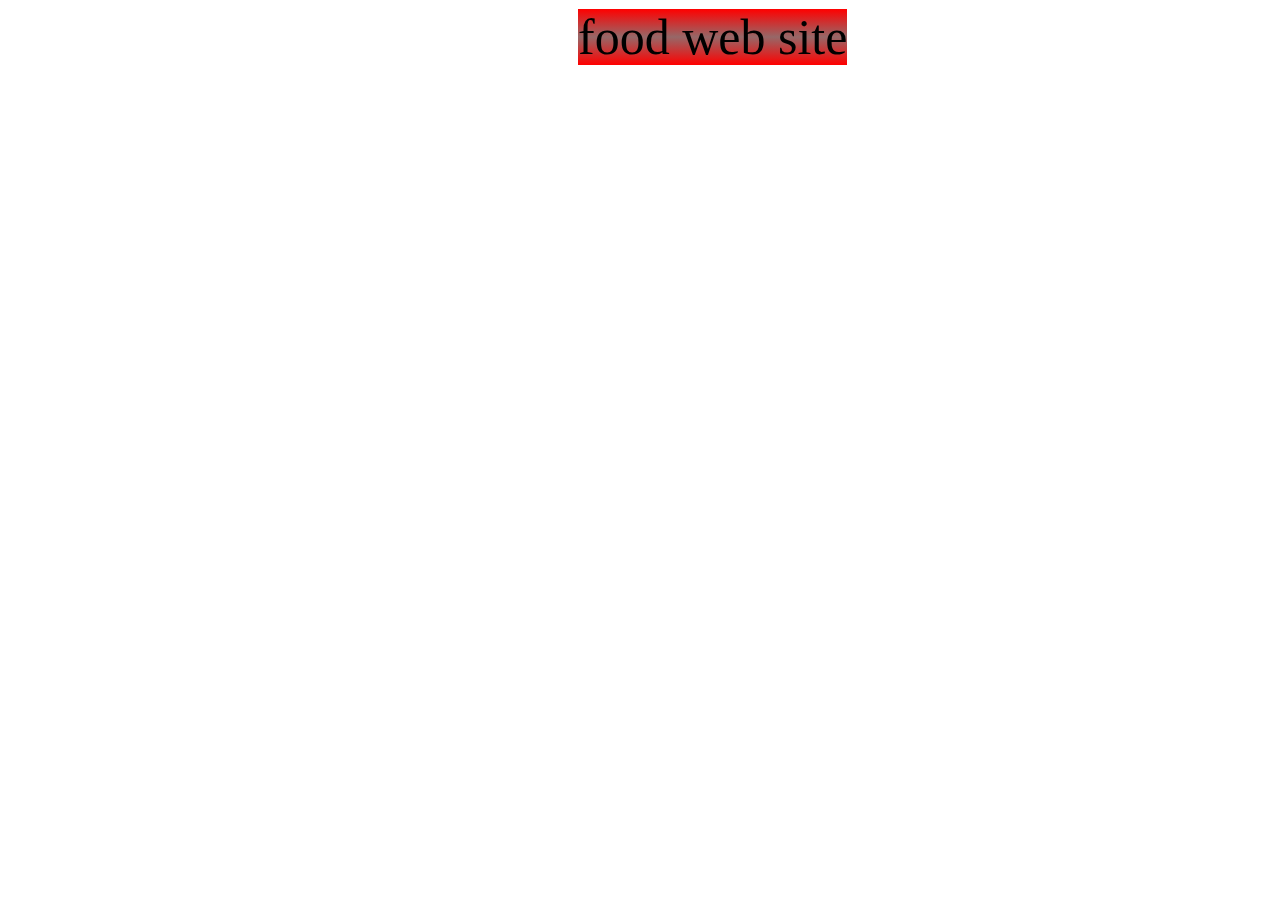
<file: index.html>
<!DOCTYPE html>
<html lang="en">
<head>
    <meta charset="UTF-8">
    <meta http-equiv="X-UA-Compatible" content="IE=edge">
    <meta name="viewport" content="width=device-width, initial-scale=1.0">
    <title>Document</title>
    <style>
        boby{
            margin: 0;

        }
        ul{
            color: black;
            font-family: cursive;
            display: contents;
            
        }
        a{
            text-decoration: none;
            color: black;
            font-size: 50px;
             margin-left: 570px;
             /* height: 70px;
             width: 70px; */
             background: linear-gradient(red , rgb(150, 104, 104),red);
             margin-top: 170px;


        }
    </style>
</head>
<body>
    <ul><li>
        <a href="food web page/foodweb.html" target="_blank" > food web site</a>
    </li>


</ul>
    
</body>
</html>
</file>
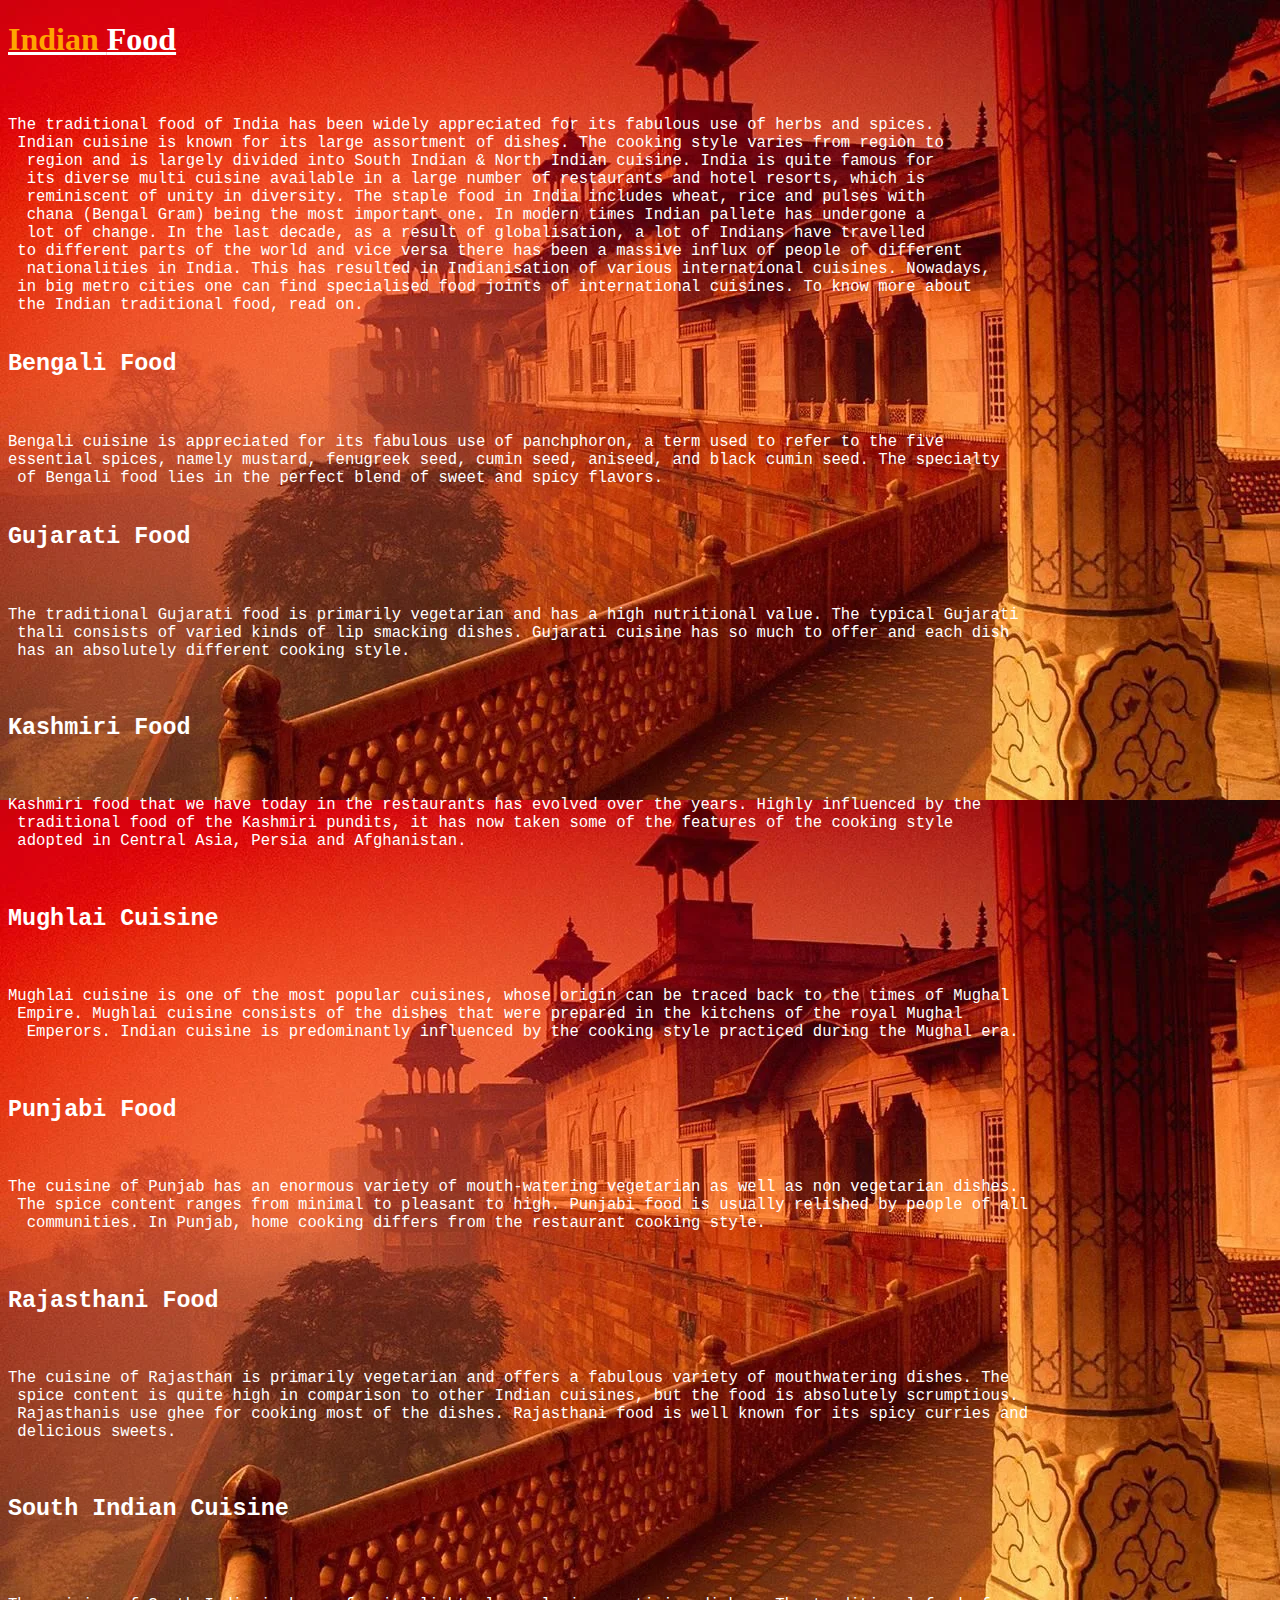
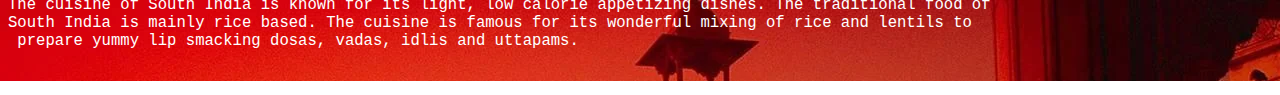
<file: food web page/about.html>
<!DOCTYPE html>
<html lang="en">
<head>
    <meta charset="UTF-8">
    <meta http-equiv="X-UA-Compatible" content="IE=edge">
    <meta name="viewport" content="width=device-width, initial-scale=1.0">
    <title>Document</title>
</head>
<body align="left" width="50%" background="assets/images/indian culture 2.jpg" text="white"> 
    <h1><u><font color="orange"> Indian </font>Food </u></h1>
    <pre><big>
        
The traditional food of India has been widely appreciated for its fabulous use of herbs and spices.
 Indian cuisine is known for its large assortment of dishes. The cooking style varies from region to
  region and is largely divided into South Indian & North Indian cuisine. India is quite famous for 
  its diverse multi cuisine available in a large number of restaurants and hotel resorts, which is 
  reminiscent of unity in diversity. The staple food in India includes wheat, rice and pulses with 
  chana (Bengal Gram) being the most important one. In modern times Indian pallete has undergone a 
  lot of change. In the last decade, as a result of globalisation, a lot of Indians have travelled
 to different parts of the world and vice versa there has been a massive influx of people of different
  nationalities in India. This has resulted in Indianisation of various international cuisines. Nowadays,
 in big metro cities one can find specialised food joints of international cuisines. To know more about 
 the Indian traditional food, read on.

<h2>Bengali Food</h2>

Bengali cuisine is appreciated for its fabulous use of panchphoron, a term used to refer to the five 
essential spices, namely mustard, fenugreek seed, cumin seed, aniseed, and black cumin seed. The specialty
 of Bengali food lies in the perfect blend of sweet and spicy flavors. 
 
<h2>Gujarati Food</h2>

The traditional Gujarati food is primarily vegetarian and has a high nutritional value. The typical Gujarati
 thali consists of varied kinds of lip smacking dishes. Gujarati cuisine has so much to offer and each dish
 has an absolutely different cooking style. 

 <h2>Kashmiri Food</h2>

Kashmiri food that we have today in the restaurants has evolved over the years. Highly influenced by the
 traditional food of the Kashmiri pundits, it has now taken some of the features of the cooking style 
 adopted in Central Asia, Persia and Afghanistan. 


<h2>Mughlai Cuisine</h2>

Mughlai cuisine is one of the most popular cuisines, whose origin can be traced back to the times of Mughal
 Empire. Mughlai cuisine consists of the dishes that were prepared in the kitchens of the royal Mughal
  Emperors. Indian cuisine is predominantly influenced by the cooking style practiced during the Mughal era.


<h2>Punjabi Food</h2>

The cuisine of Punjab has an enormous variety of mouth-watering vegetarian as well as non vegetarian dishes.
 The spice content ranges from minimal to pleasant to high. Punjabi food is usually relished by people of all
  communities. In Punjab, home cooking differs from the restaurant cooking style.


<h2>Rajasthani Food</h2>

The cuisine of Rajasthan is primarily vegetarian and offers a fabulous variety of mouthwatering dishes. The
 spice content is quite high in comparison to other Indian cuisines, but the food is absolutely scrumptious. 
 Rajasthanis use ghee for cooking most of the dishes. Rajasthani food is well known for its spicy curries and
 delicious sweets.


<h2>South Indian Cuisine</h2>


The cuisine of South India is known for its light, low calorie appetizing dishes. The traditional food of
South India is mainly rice based. The cuisine is famous for its wonderful mixing of rice and lentils to
 prepare yummy lip smacking dosas, vadas, idlis and uttapams.

</big></pre>
</body>
</html>
</file>
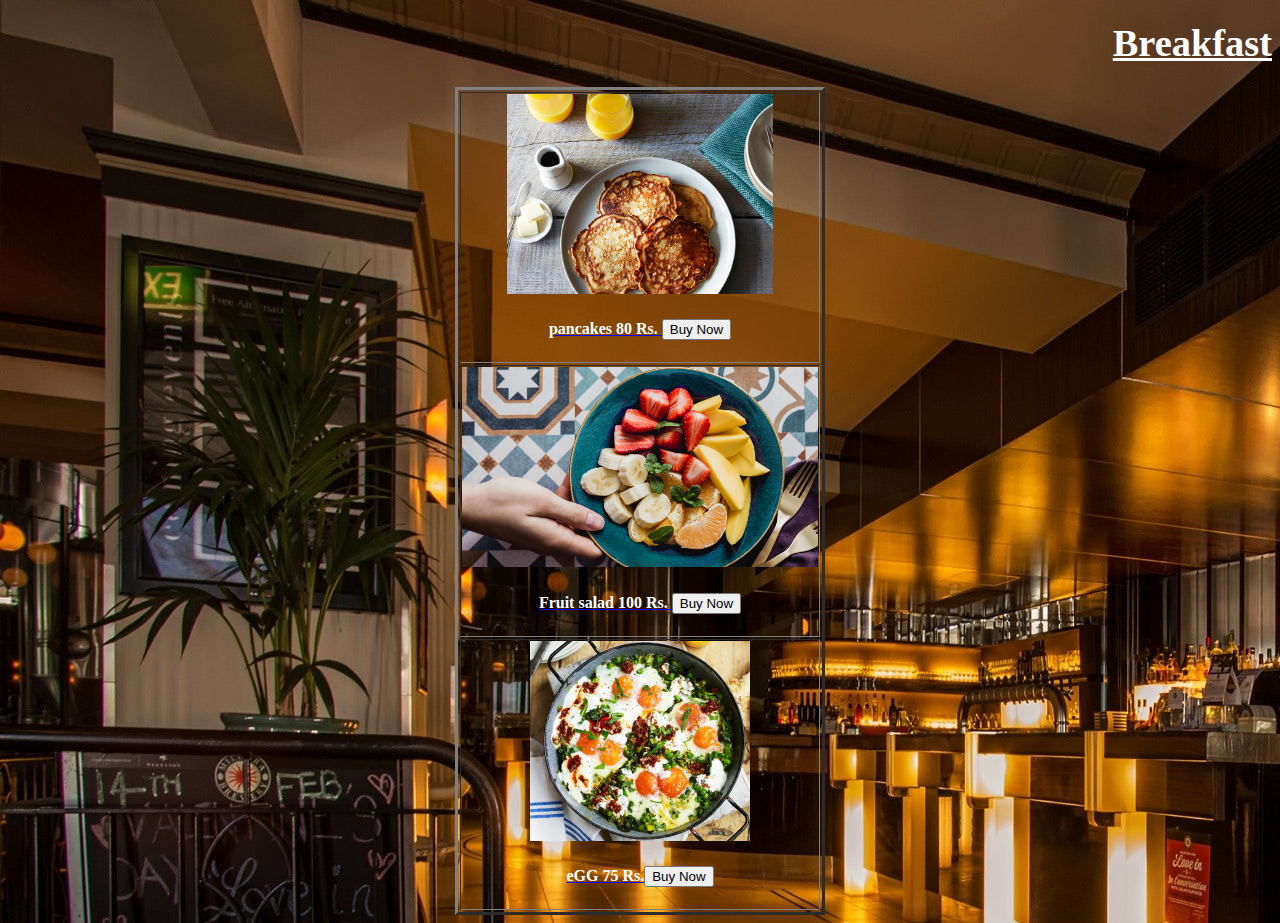
<file: food web page/breakfast.html>
<!DOCTYPE html>
<html lang="en">
<head>
    <meta charset="UTF-8">
    <meta http-equiv="X-UA-Compatible" content="IE=edge">
    <meta name="viewport" content="width=device-width, initial-scale=1.0">
    <title>Document</title>
</head>
<body background="assets/images/restaurants 3.jpg" text="white">
    <h1 align="right"><u><big> Breakfast </big> </u></h1>
    <table align="center" border="3">
        <tr align="center"> 
            <td><a href="quarypage.html" target="_blank"><img src="assets/images/breakfast-pancakes-.jpg" alt="" height="200px"> <h4><font color="white">pancakes 80 Rs.</font> <button>Buy Now</button></h4> </a></td>
        </tr>
        
        <tr align="center"> 
            <td><a href="quarypage.html" target="_blank"><img src="assets/images/fruit-salad-best-breakfast-.jpg" alt="" height="200px"> <h4><font color="white">Fruit salad 100 Rs.</font> <button>Buy Now</button></h4> </a></td>
        </tr>
        
        <tr align="center"> 
            <td><a href="quarypage.html" target="_blank"><img src="assets/images/green-egg omlate.jpg" alt="" height="200px"> <h4><font color="white">eGG 75 Rs.</font><button>Buy Now</button></h4> </a></td>
        </tr>
        
    </table> 
    
</body>
</html>
</file>
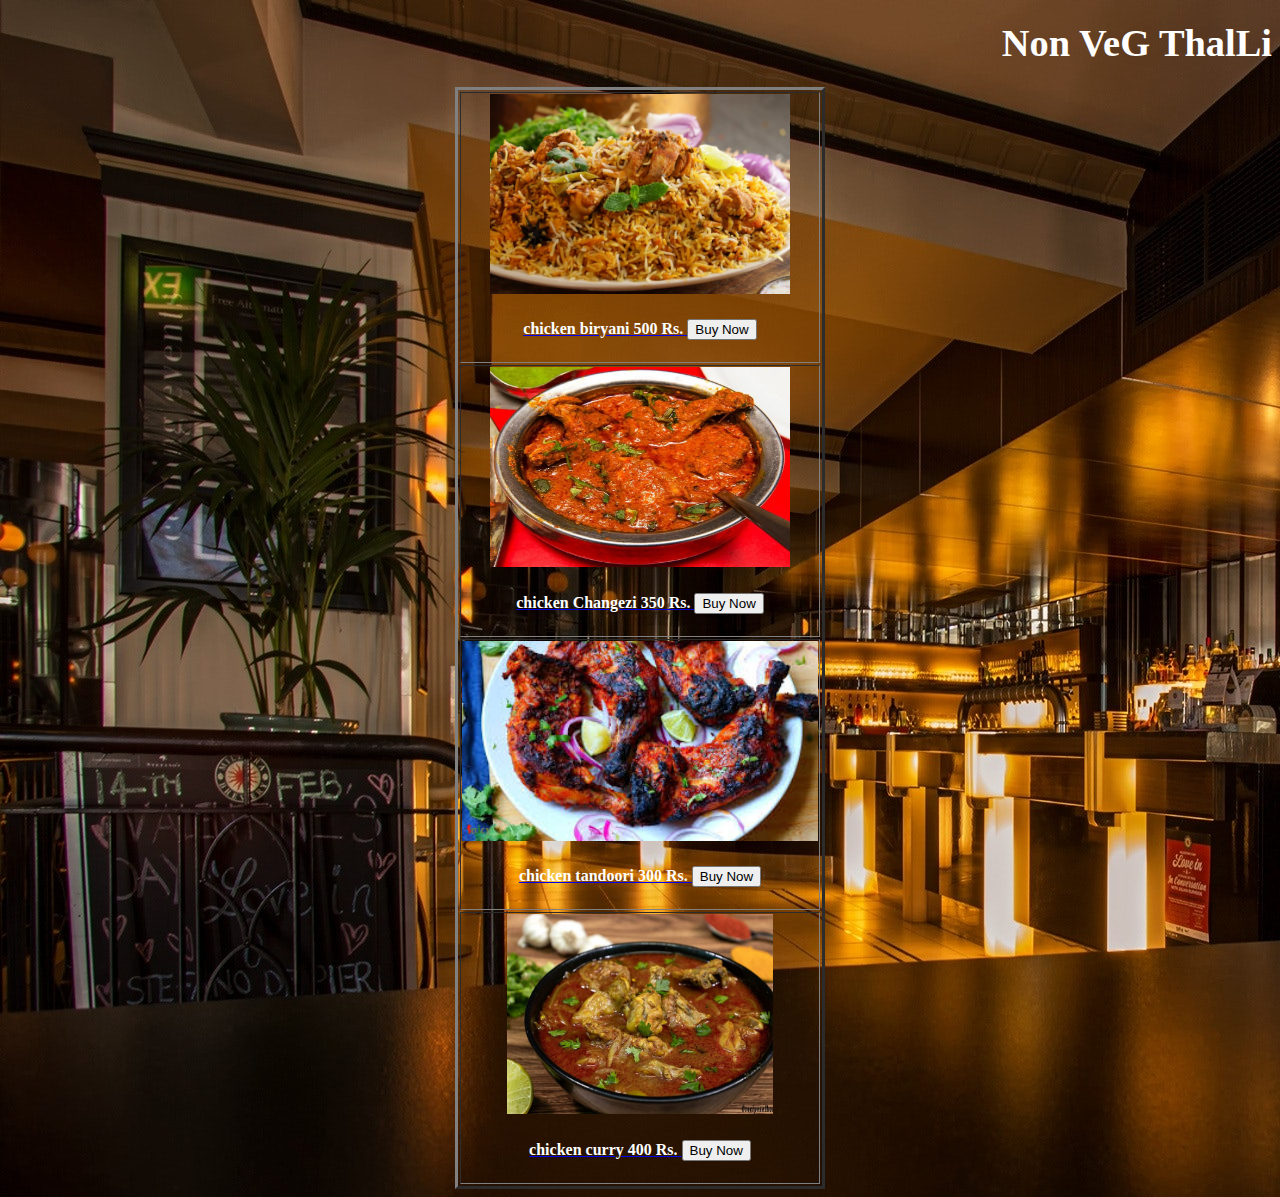
<file: food web page/nonveg.html>
<!DOCTYPE html>
<html lang="en">
<head>
    <meta charset="UTF-8">
    <meta http-equiv="X-UA-Compatible" content="IE=edge">
    <meta name="viewport" content="width=device-width, initial-scale=1.0">
    <title>Document</title>
</head>
<body background="assets/images/restaurants 3.jpg" text="white">
    <h1 align="right"><big> Non VeG ThalLi </big></h1>
    <table align="center" border="3">
        <tr align="center">
            <td> <a href="quarypage.html"><img src="assets/images/chicken biryani.jpg" alt="" height="200px"><h4><font color="white">chicken biryani 500 Rs.</font> <button>Buy Now</button></h4> </a></td>
        </tr>
        <tr align="center">
            <td><a href="quarypage.html" target="_blank"> <img src="assets/images/Chicken Changezi.jpg" alt="" height="200px"><h4><font color="white">chicken Changezi 350 Rs.</font> <button>Buy Now</button></h4> </a></td>
        </tr>

        <tr align="center">
            <td> <a href="quarypage.html" target="_blank"><img src="assets/images/chicken tandoori.jpg" alt="" height="200px"><h4><font color="white">chicken tandoori 300  Rs.</font> <button>Buy Now</button></h4> </a></td>
        </tr>

        <tr align="center">
            <td> <a href="quarypage.html" target="_blank"><img src="assets/images/chicken curry.jpg" alt="" height="200px"><h4><font color="white">chicken curry 400 Rs.</font> <button>Buy Now</button></h4> </a></td>
        </tr>

        
        
    </table>

</body>
</html>
</file>
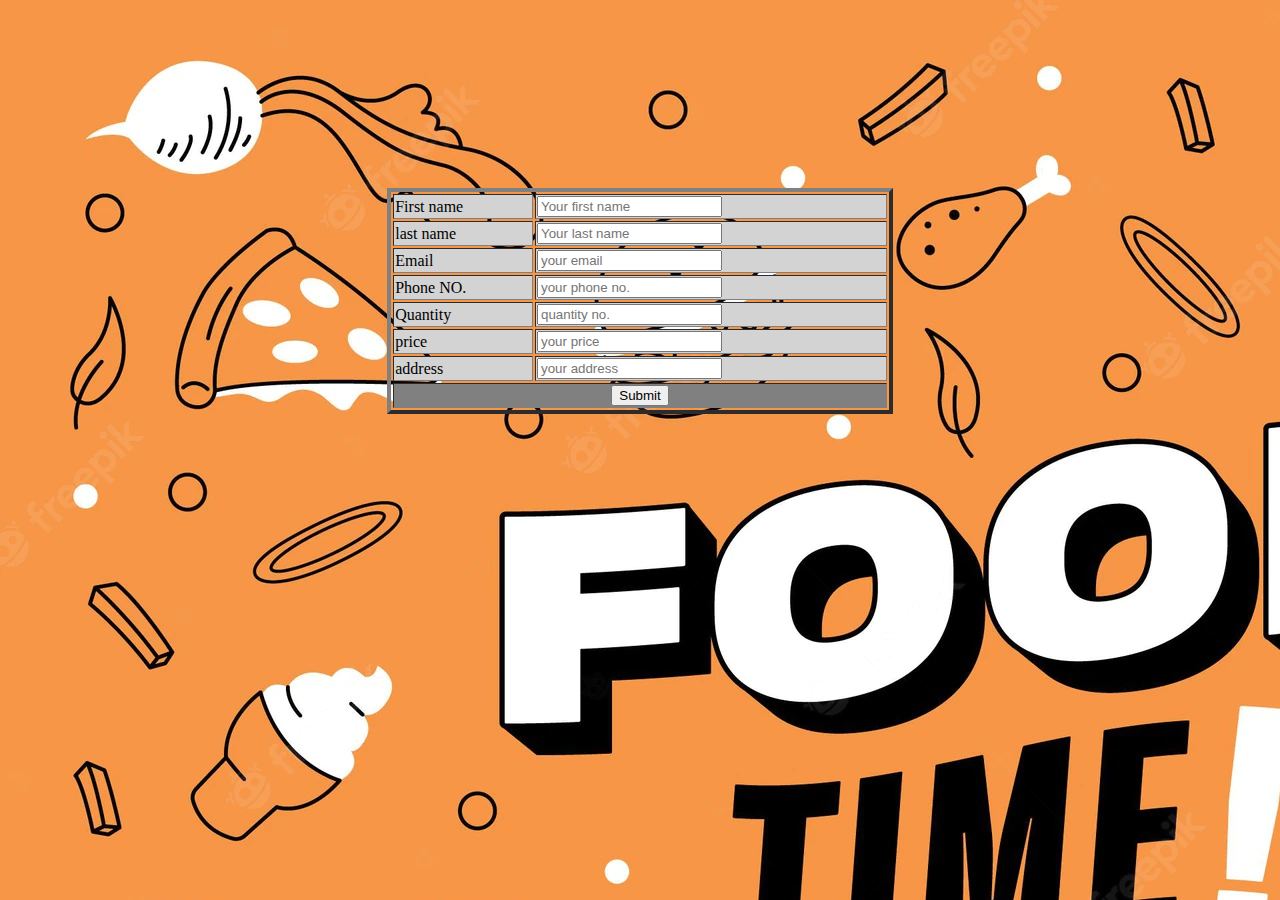
<file: food web page/quarypage.html>
<!DOCTYPE html>
<html lang="en">
<head>
    <meta charset="UTF-8">
    <meta http-equiv="X-UA-Compatible" content="IE=edge">
    <meta name="viewport" content="width=device-width, initial-scale=1.0">
    <title>Document</title>
</head>
<body background="assets/images/restaurant-mural-wallpaper_.webp" >
    <form action="">
      <center> <table border="4" width="40%"><tbody bgcolor="lightgray" align="">
        
        
        <tr><td><label for="">First name</label></td>
        <td><input type="text" placeholder="Your first name" required></td> </tr><br/> <br/>
       <tr> <td><label for="">last name</label></td>
        <td><input type="text" placeholder="Your last name " required> </td></tr><br/><br/>
        <tr> <td><label for="">Email</label></td>
        <td><input type="email" placeholder="your email" required> </td></tr><br/><br/>
        <tr><td><label for="">Phone NO.</label></td>
       <td> <input type="tel" placeholder="your phone no." required> </td> </tr><br/><br/>
        <tr><td><label for=""> Quantity</label></td>
       <td> <input type="number" placeholder="quantity no."></td> </tr><br/> <br/>
       <tr>
        <td>
            <label for="price">price</label></td>
            <td><input type="price" placeholder="your price"> </td>
       </tr>
       <tr>
        <td>
            <label for="">address</label>
        
        </td><td><input type="address" placeholder="your address"></td>
       </tr> </tbody>
       <tfoot bgcolor="gray">
       <tr align="center">
        <td colspan="2"><input type="submit"></td>
       </tr>
       </tfoot>
    
    </table> </center>
    

    </form>
</body>
</html>
</file>
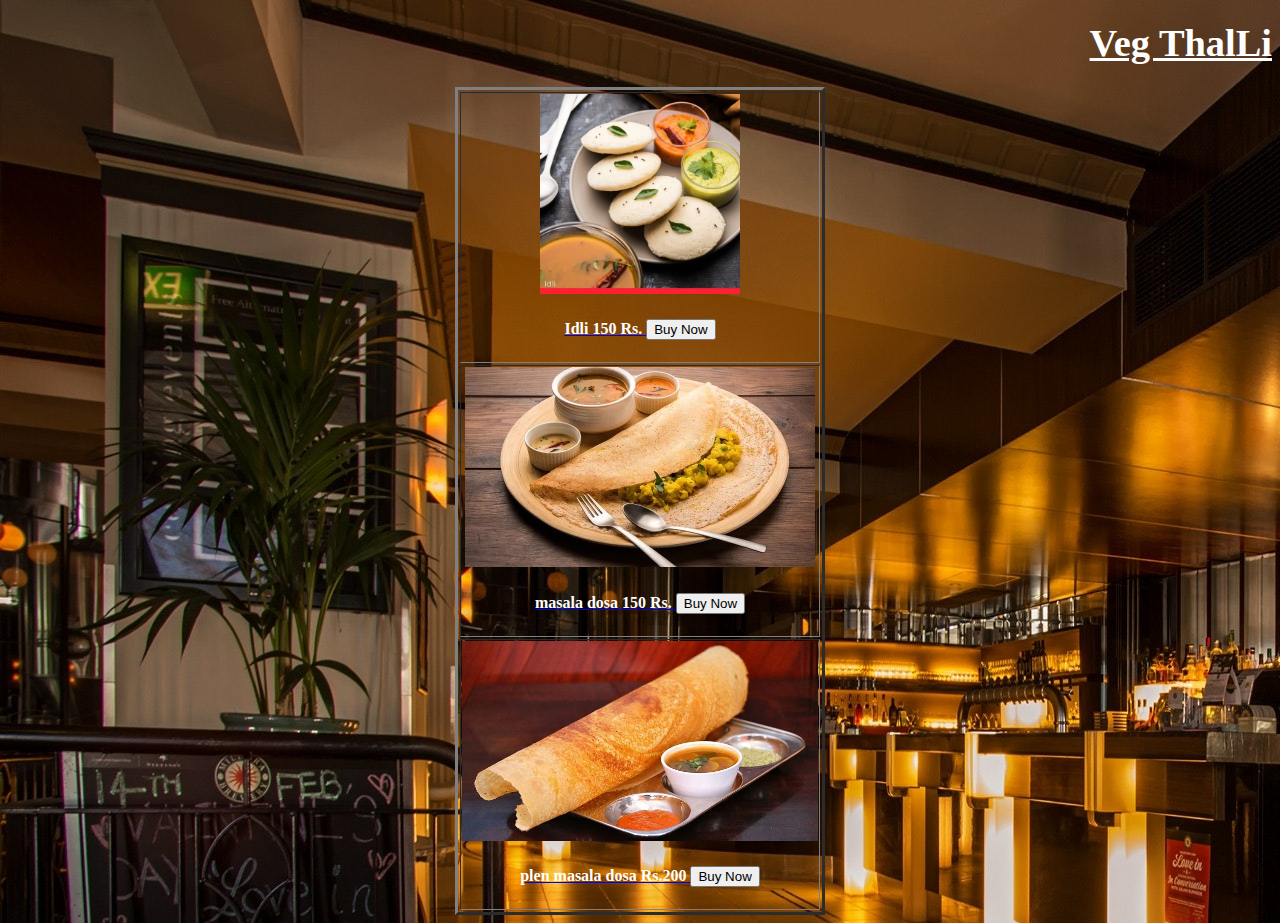
<file: food web page/veg.html>
<!DOCTYPE html>
<html lang="en">
<head>
    <meta charset="UTF-8">
    <meta http-equiv="X-UA-Compatible" content="IE=edge">
    <meta name="viewport" content="width=device-width, initial-scale=1.0">
    <title>Document</title>
</head>
<body background="assets/images/restaurants 3.jpg" text="white">
    <h1 align="right"><u><big> Veg ThalLi </big></u></h1>
    <table align="center" border="3">
        <tr align="center">
            <td><a href="quarypage.html" target="_blank"><img src="assets/images/Idli.webp" alt="" height=" 200px"><h4><font color="white">Idli 150 Rs.</font> <button>Buy Now</button></h4> </a></td>
            <tr align="center"> 
                <td><a href="quarypage.html" target="_blank"><img src="assets/images/masala dosa.webp" alt="" height="200px"> <h4><font color="white">masala dosa 150 Rs.</font> <button>Buy Now</button></h4></a></td>
            </tr>
            <tr align="center"> 
                <td><a href="quarypage.html" target="_blank"><img src="assets/images/plen dosa.webp" alt="" height="200px"> <h4><font color="white">plen masala dosa Rs.200</font> <button>Buy Now</button></h4></a></td>
            </tr>
        </tr>
    </table>
</body>
</html>
</file>
